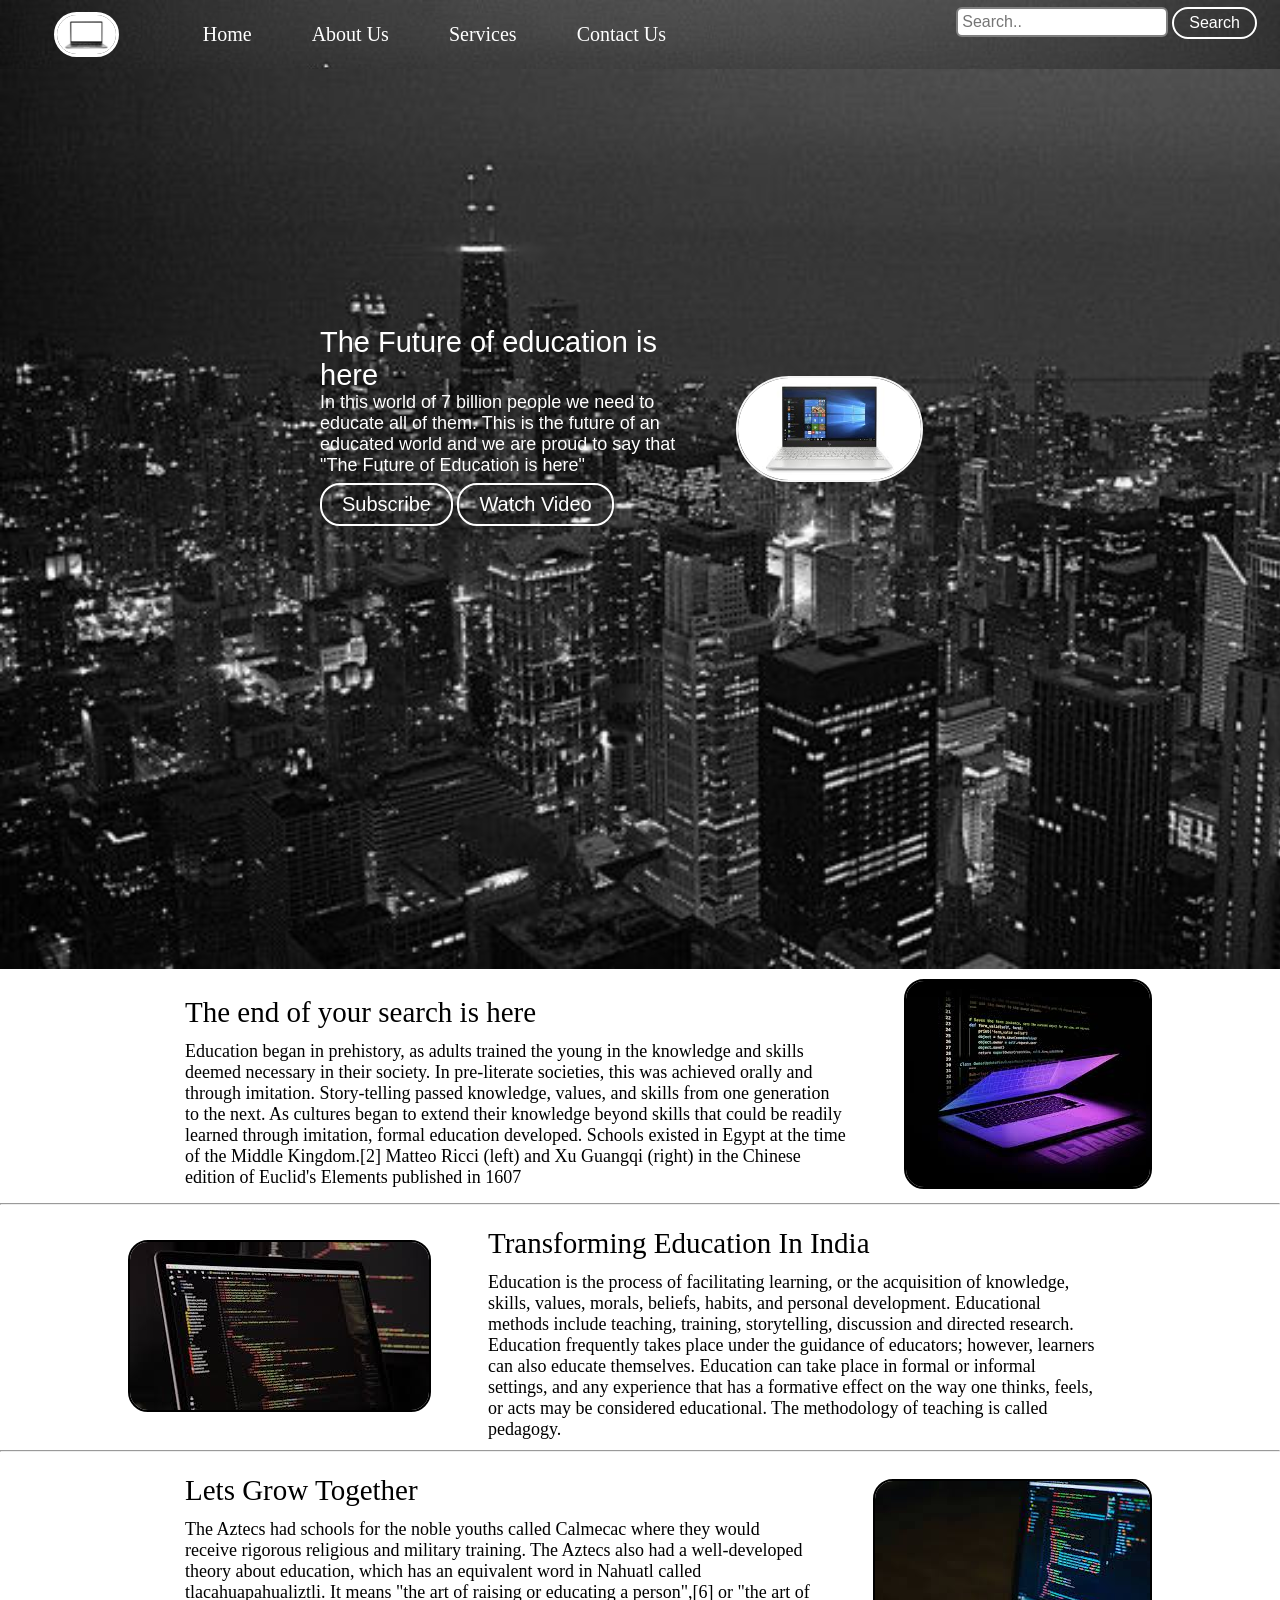
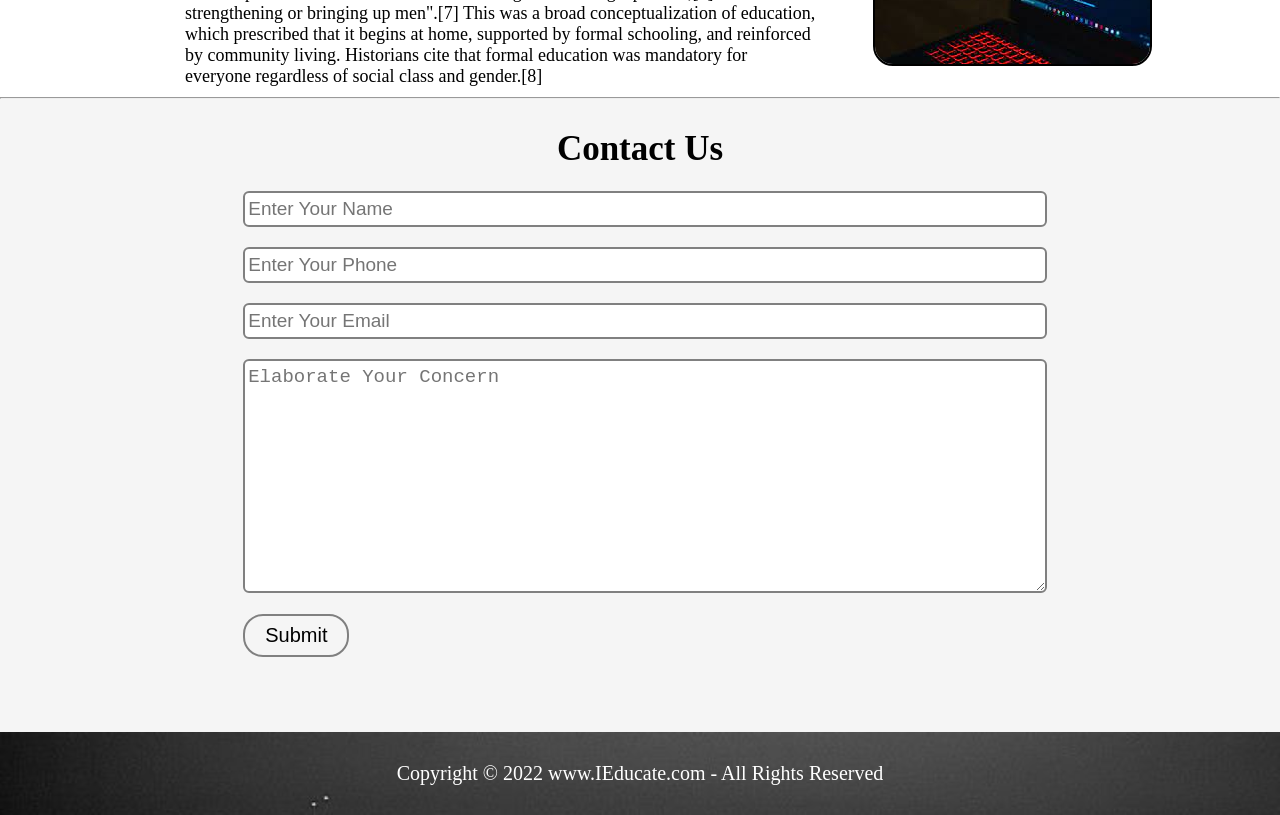
<file: Website 1/index.html>
<!DOCTYPE html>
<html lang="en">

<head>
    <meta charset="UTF-8">
    <meta http-equiv="X-UA-Compatible" content="IE=edge">
    <meta name="viewport" content="width=device-width, initial-scale=1.0">
    <title>IEducate - Transforming Online Education</title>
    <link rel="stylesheet" href="style.css">
    <link rel="stylesheet" href="responsive.css">
</head>

<body>
    <nav class="navbar background h-nav-resp">
        <ul class="nav-list v-class-resp">
            <div class="logo"><img src="img5.jpg" alt="Error Loading Image"></div>
            <li><a href="#home">Home</a></li>
            <li><a href="#about">About Us</a></li>
            <li><a href="#services">Services</a></li>
            <li><a href="#contact">Contact Us</a></li>
        </ul>
        <div class="rightnav v-class-resp">
            <input type="text" name="search" id="search" placeholder="Search..">
            <button class="btn btn-sm">Search</button>
        </div>
        <div class="burger">
            <div class="line"></div>
            <div class="line"></div>
            <div class="line"></div>
        </div>
    </nav>

    <section class="background firstSection">
        <div class="box-main">
            <div class="firstHalf">
                <p class="text-big">The Future of education is here</p>
                <p class="text-small">In this world of 7 billion people we need to educate all of them. This is the
                    future of an educated world and we are proud to say that "The Future of Education is here"</p>
                <div class="buttons">
                    <button class="btn">Subscribe</button>
                    <button class="btn">Watch Video</button>
                </div>
            </div>

            <div class="secondHalf">
                <img src="img.jpg" alt="Error Loading Image">
            </div>
        </div>
    </section>

    <section class="section">
        <div class="paras">
            <p class="sectionTag text-big">The end of your search is here</p>
            <p class="sectionSubTag text-small">Education began in prehistory, as adults trained the young in the
                knowledge and skills deemed necessary in their society. In pre-literate societies, this was achieved
                orally and through imitation. Story-telling passed knowledge, values, and skills from one generation to
                the next. As cultures began to extend their knowledge beyond skills that could be readily learned
                through imitation, formal education developed. Schools existed in Egypt at the time of the Middle
                Kingdom.[2]

                Matteo Ricci (left) and Xu Guangqi (right) in the Chinese edition of Euclid's Elements published in 1607
            </p>
        </div>
        <div class="thumbnail">
            <img src="img2.jpg" alt="Error Loading Image" class="imgFluid">
        </div>
    </section>
    <hr>

    <section class="section sectionLeft">
        <div class="paras">
            <p class="sectionTag text-big">Transforming Education In India</p>
            <p class="sectionSubTag text-small">Education is the process of facilitating learning, or the acquisition of
                knowledge, skills, values, morals, beliefs, habits, and personal development. Educational methods
                include teaching, training, storytelling, discussion and directed research. Education frequently takes
                place under the guidance of educators; however, learners can also educate themselves. Education can take
                place in formal or informal settings, and any experience that has a formative effect on the way one
                thinks, feels, or acts may be considered educational. The methodology of teaching is called pedagogy.
            </p>
        </div>
        <div class="thumbnail">
            <img src="img3.jpg" alt="Error Loading Image" class="imgFluid">
        </div>
    </section>
    <hr>

    <section class="section">
        <div class="paras">
            <p class="sectionTag text-big">Lets Grow Together</p>
            <p class="sectionSubTag text-small">The Aztecs had schools for the noble youths called Calmecac where they
                would receive rigorous religious and military training. The Aztecs also had a well-developed theory
                about education, which has an equivalent word in Nahuatl called tlacahuapahualiztli. It means "the art
                of raising or educating a person",[6] or "the art of strengthening or bringing up men".[7] This was a
                broad conceptualization of education, which prescribed that it begins at home, supported by formal
                schooling, and reinforced by community living. Historians cite that formal education was mandatory for
                everyone regardless of social class and gender.[8]</p>
        </div>
        <div class="thumbnail">
            <img src="img4.jpg" alt="Error Loading Image" class="imgFluid">
        </div>
    </section>
    <hr>
    <section class="contact" id="contact">
        <h1 style="text-align: center; padding-top: 30px; font-size: 35px;">Contact Us</h1>
        <div class="form">
            <input class="form-input" type="text" name="name" id="name" placeholder="Enter Your Name">
            <input class="form-input" type="text" name="phone" id="phone" placeholder="Enter Your Phone">
            <input class="form-input" type="text" name="email" id="email" placeholder="Enter Your Email">
            <textarea class="form-input" name="text" id="" cols="30" rows="10"
                placeholder="Elaborate Your Concern"></textarea>
            <button class="btn btn-dark">Submit</button>
        </div>
    </section>

    <footer>
        <p class="text-footer background">
            Copyright &copy; 2022 www.IEducate.com - All Rights Reserved
        </p>
    </footer>
    <script src="JavaScript.js"></script>
</body>

</html>
</file>
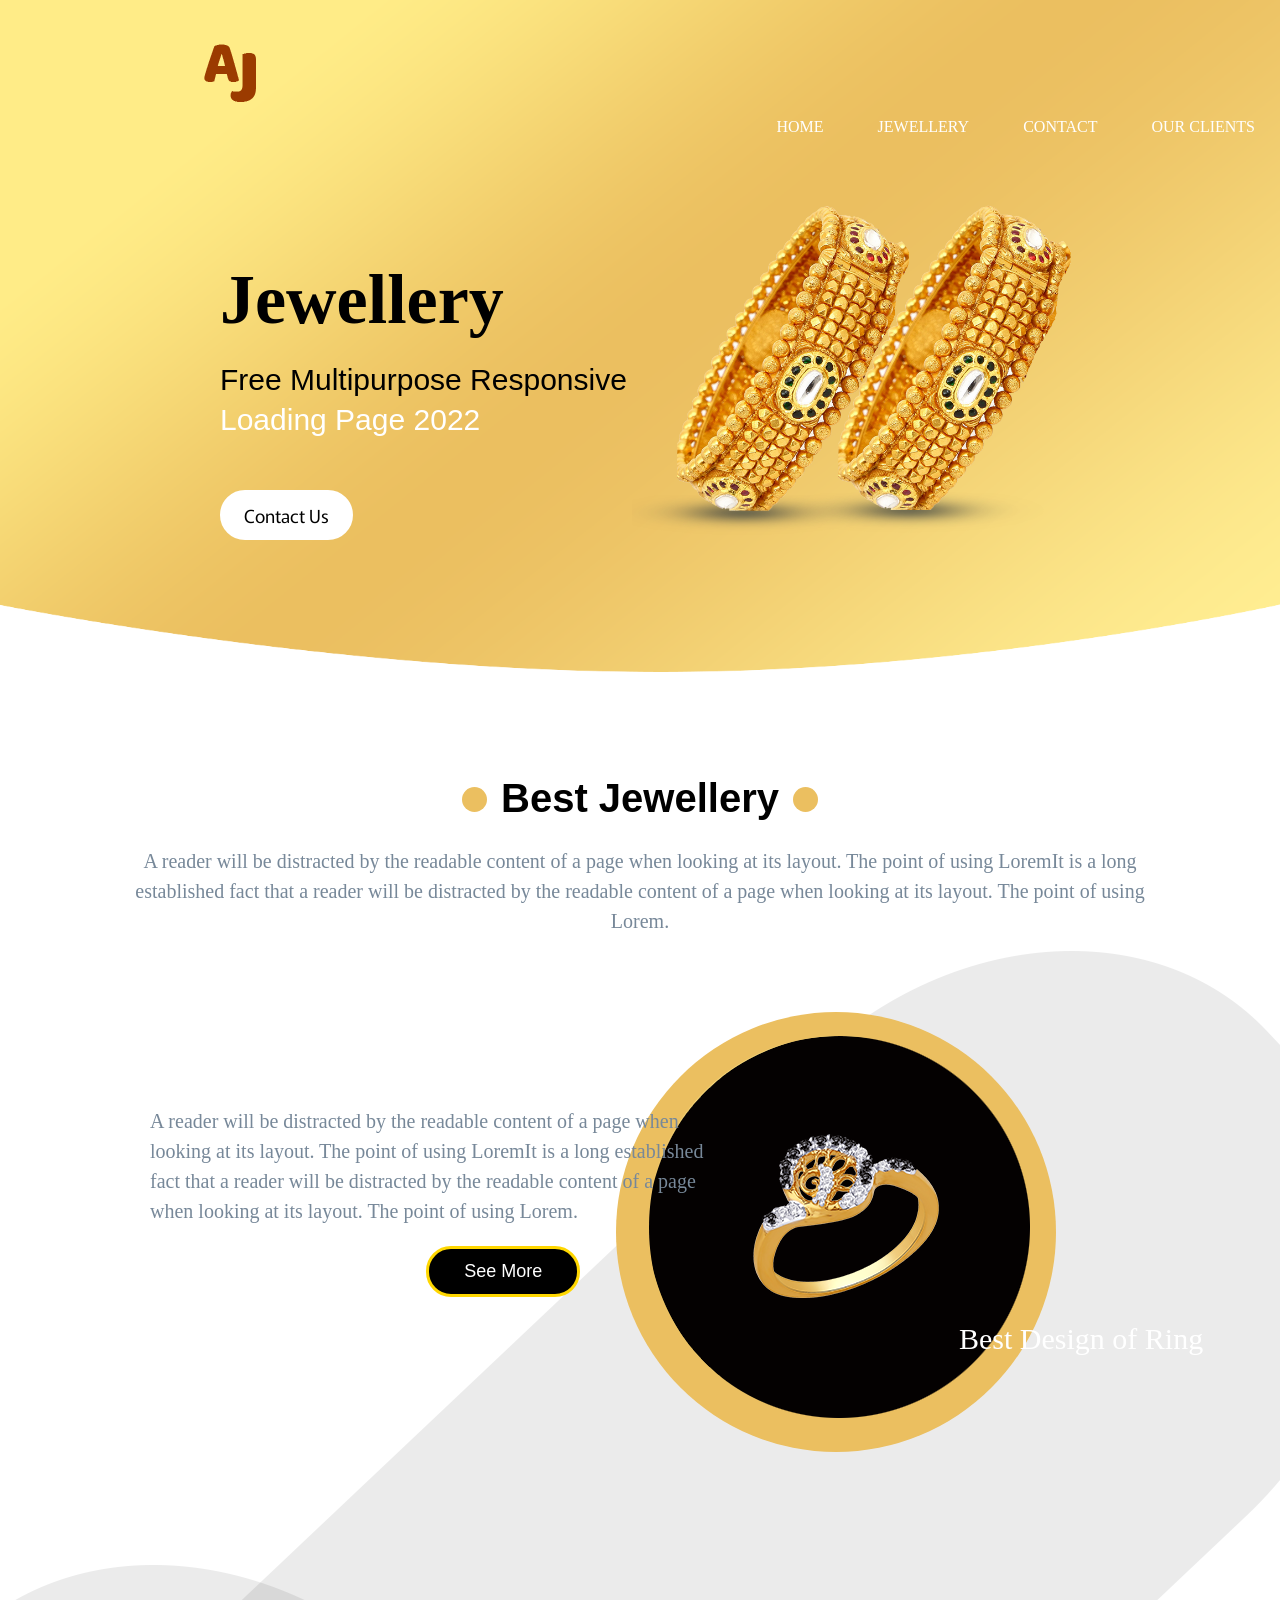
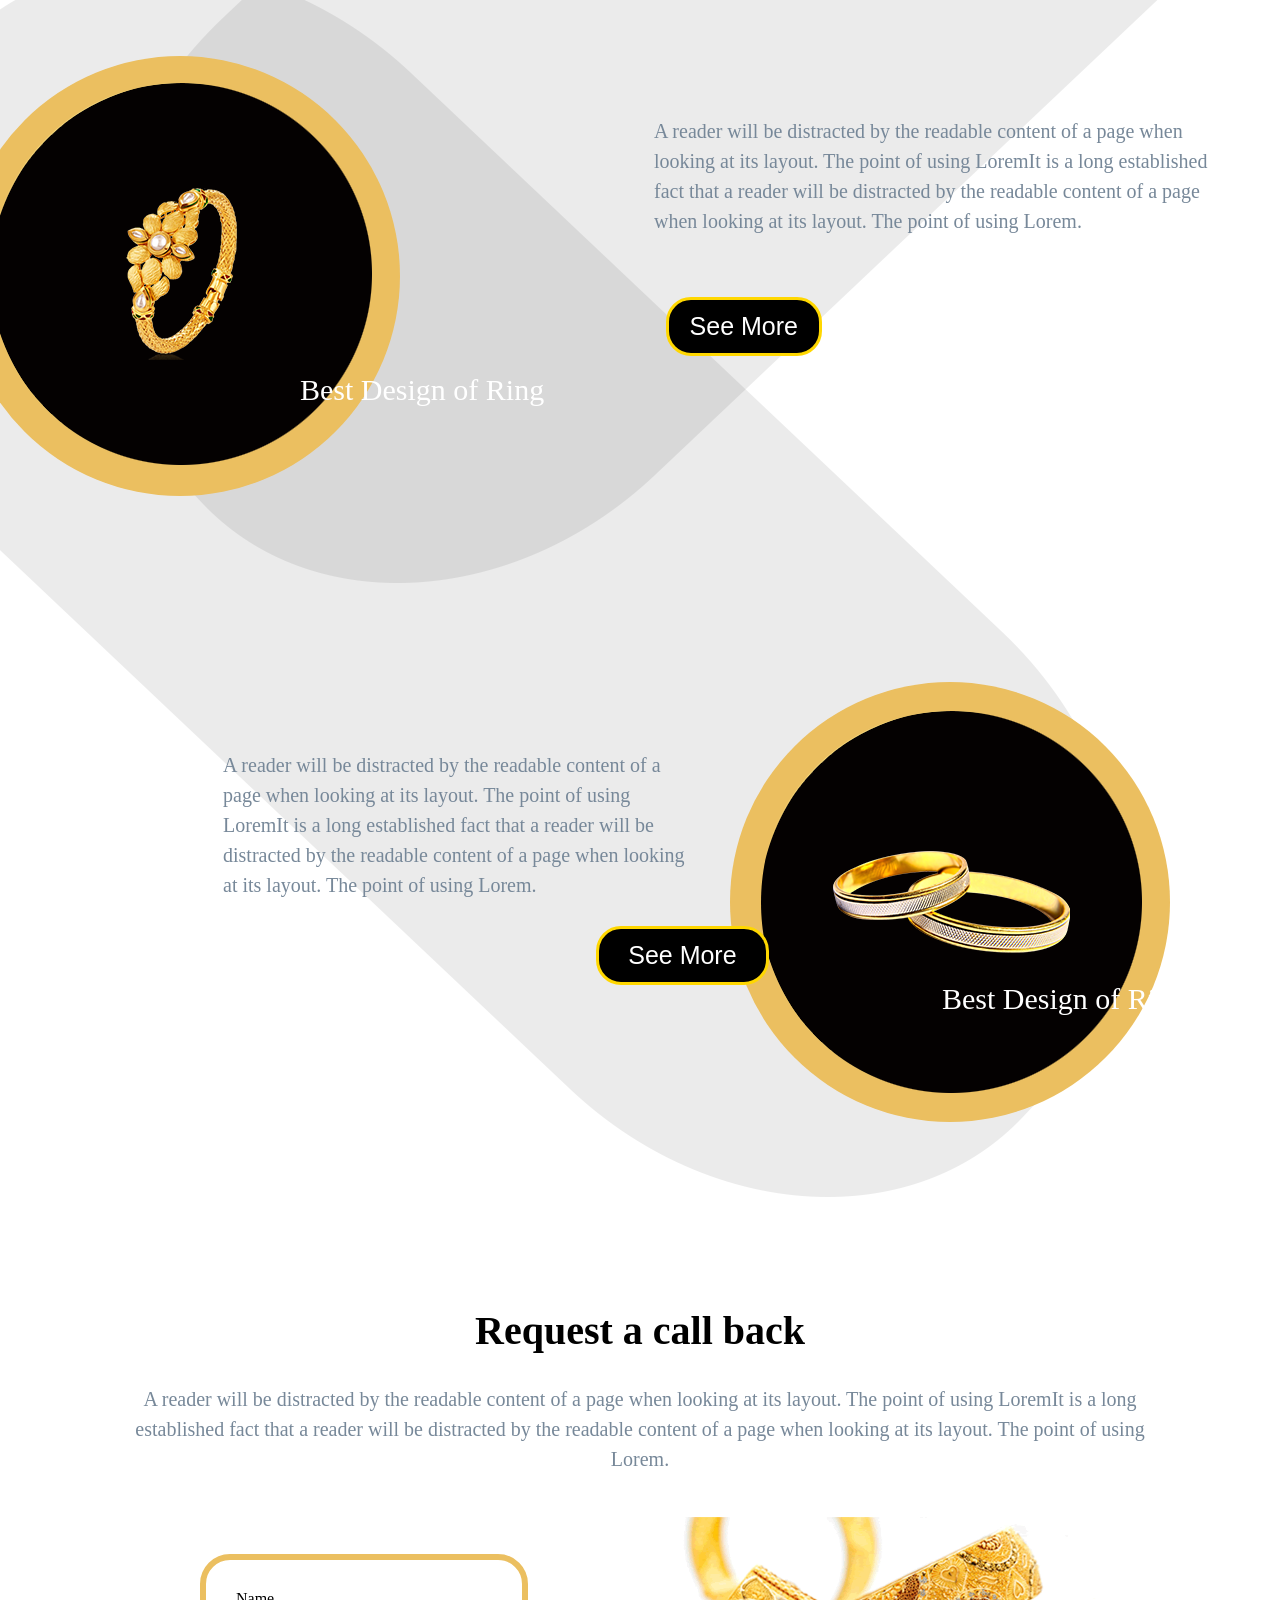
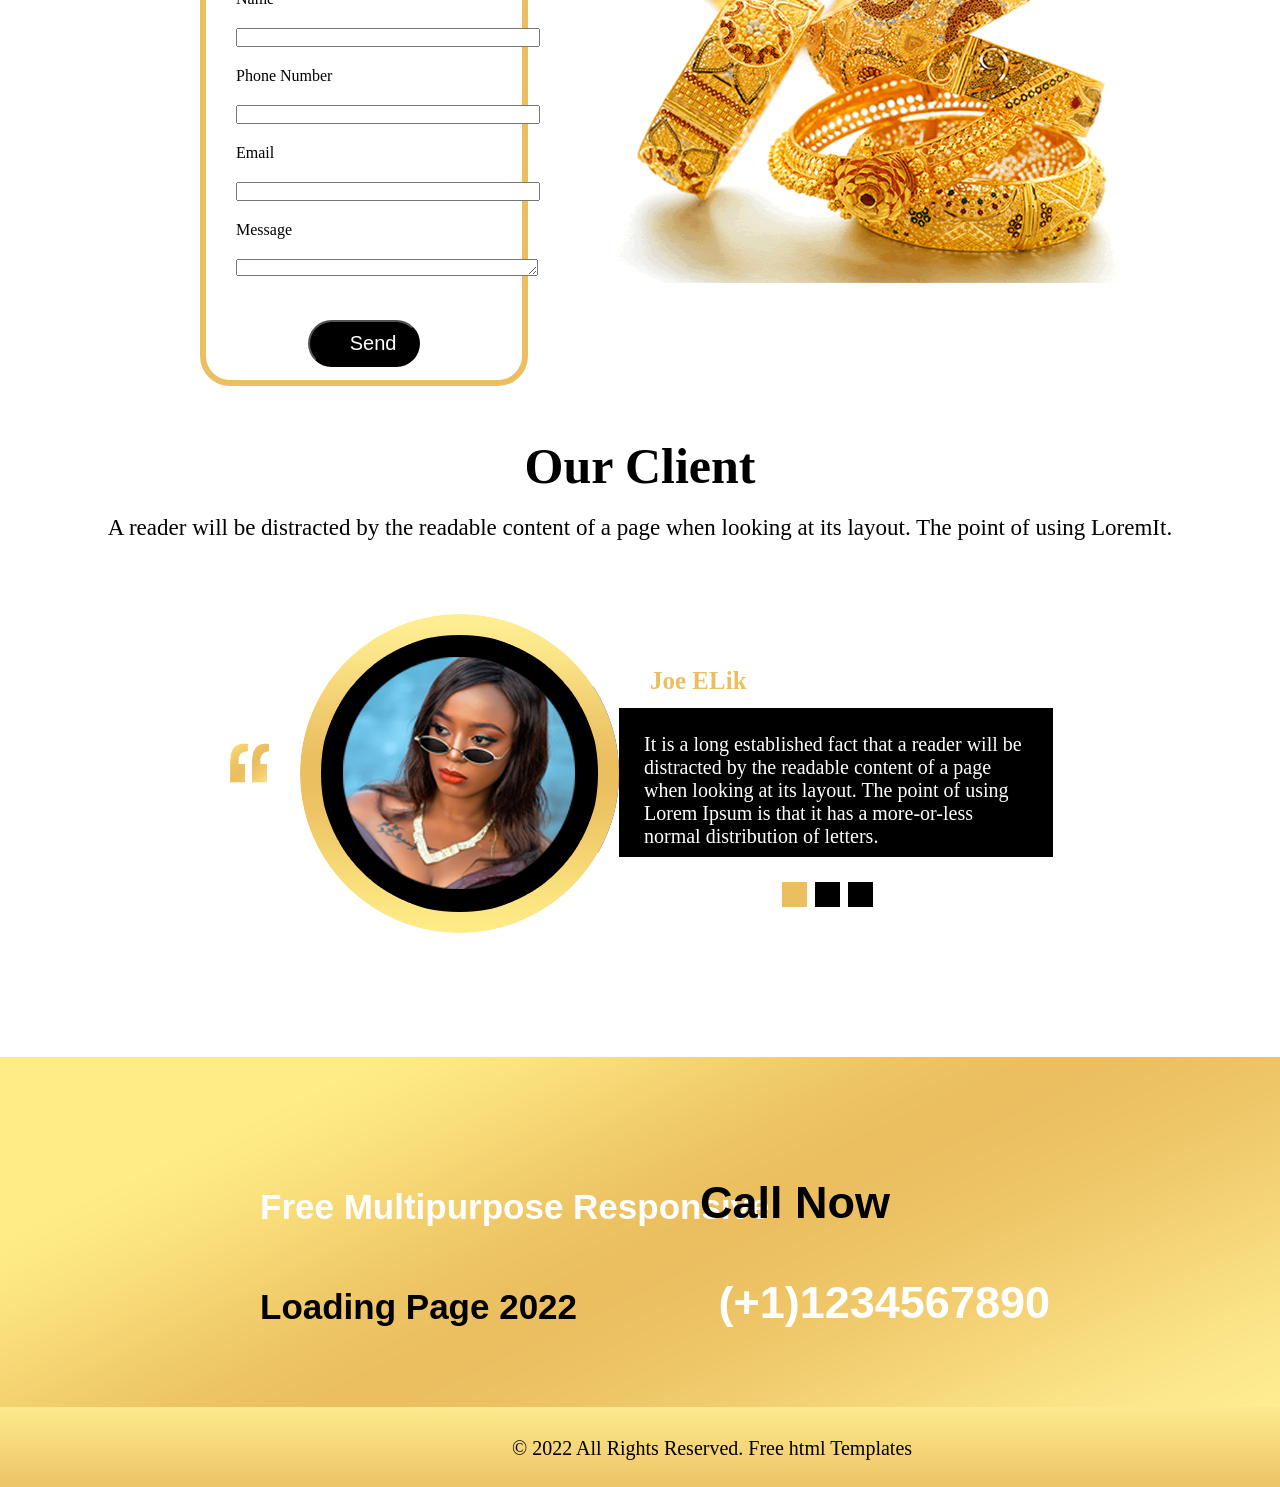
<file: Website 2/index.html>
<!DOCTYPE html>
<html lang="en">

<head>
    <meta charset="UTF-8">
    <meta http-equiv="X-UA-Compatible" content="IE=edge">
    <meta name="viewport" content="width=device-width, initial-scale=1.0">
    <title>Jewelery Shop</title>
    <link rel="icon" href="img.jpg">
    <link rel="stylesheet" href="CSS.css">
    <link rel="preconnect" href="https://fonts.googleapis.com">
    <link rel="preconnect" href="https://fonts.gstatic.com" crossorigin>
    <link
        href="https://fonts.googleapis.com/css2?family=Anton&family=Bebas+Neue&family=Bitter&family=Lato:wght@300&family=Montez&display=swap"
        rel="stylesheet">
    <link rel="preconnect" href="https://fonts.googleapis.com">
    <link rel="preconnect" href="https://fonts.gstatic.com" crossorigin>
    <link
        href="https://fonts.googleapis.com/css2?family=Anton&family=Bebas+Neue&family=Bitter&family=Lato:wght@300&family=Montez&family=Murecho:wght@300&family=Source+Serif+Pro:wght@300&display=swap"
        rel="stylesheet">
</head>

<body>
    <header>
        <img id="bg-img" src="banner1.png" alt="Yellow-Background-Image">
        <div class="navbar">
            <img id="logo" src="logo.png" alt="Logo-Image">
            <nav class="navs">
                <ul>
                    <li><a href="#">HOME</a></li>
                    <li><a href="#">JEWELLERY</a></li>
                    <li><a href="#">CONTACT</a></li>
                    <li><a href="#">OUR CLIENTS</a></li>
                </ul>
            </nav>
        </div>
        <div class="content-inside-header">
            <h1 class="h1">Jewellery</h1>
            <div class="paras">
                <p>Free Multipurpose Responsive</p>
                <p style="color: white;">Loading Page 2022</p>
            </div>
            <button class="btn">Contact Us</button>
        </div>
        <img id="bangle-img" src="img1.png" alt="Bangles-Image">
    </header>
    <section style="width: 100vw;">
        <div class="sec">
            <span class="dot"></span>
            <h2>Best Jewellery</h2>
            <span class="dot"></span>
        </div>
        <div class="cont">
            <p style="color: lightslategrey; line-height: 30px;">A reader will be distracted by the readable content of
                a page when looking at
                its layout. The point of using LoremIt is a long established fact that a reader will be distracted by
                the readable content of a page when looking at its layout. The point of using Lorem.
            </p>
        </div>
    </section>
    <section class="sect">
        <img class="croo-pic" src="croo.png" alt="Croo-Image">
        <span class="dot1"></span>
        <img class="ring-img1" src="beimg.png" alt="Ring-Image1">
        <div class="divs1">
            <p style="color: lightslategrey; line-height: 30px;">A reader will be distracted by the readable content of
                a page when looking at its layout. The point of using LoremIt is a long established fact that a reader
                will be distracted by the readable content of a page when looking at its layout. The point of using
                Lorem.</p>
        </div>
        <button class="btn1">See More</button>
        <div class="par1">
            <p>Best Design of Ring</p>
        </div>
        <img class="croo-pic1" src="croo1.png" alt="Croo-Image1">
        <span class="dot2"></span>
        <img class="ring-img2" src="beimg2.png" alt="Ring-Image2">
        <div class="divs2">
            <p style="color: lightslategrey; line-height: 30px;">A reader will be distracted by the readable content of
                a page when looking at its layout. The point of using LoremIt is a long established fact that a reader
                will be distracted by the readable content of a page when looking at its layout. The point of using
                Lorem.</p>
            <button class="btn2">See More</button>
            <div class="par2">
                <p>Best Design of Ring</p>
            </div>
            <span class="dot3"></span>
            <img class="ring-img3" src="beimg3.png" alt="Ring-Image3">
            <div class="divs3">
                <p style="color: lightslategrey; line-height: 30px;">A reader will be distracted by the readable content
                    of a page when looking at its layout. The point of using LoremIt is a long established fact that a
                    reader will be distracted by the readable content of a page when looking at its layout. The point of
                    using Lorem.</p>
            </div>
            <button class="btn3">See More</button>
            <div class="par3">
                <p>Best Design of Ring</p>
            </div>
        </div>
    </section>
    <section class="sec2">
        <h1 class="head1">Request a call back</h1>
        <div class="pa1">
            <p style="color: lightslategrey; line-height: 30px; text-align: center; font-size: 20px;">A reader will be
                distracted by the
                readable content
                of a page when looking at its layout. The point of using LoremIt is a long established fact that a
                reader will be distracted by the readable content of a page when looking at its layout. The point of
                using Lorem.</p>
        </div>
        <form class="form" action="no-backend.php">
            <label for="name">Name</label><br>
            <input style="margin: 20px 0px; width: 300px;" type="text" name="name" id="name"><br>
            <label for="">Phone Number</label><br>
            <input style="margin: 20px 0px; width: 300px;" type="number" name="Phone Number" id="Phone Number"><br>
            <label for="email">Email</label><br>
            <input style="margin: 20px 0px; width: 300px;" type="email" name="email" id="email"><br>
            <label for="">Message</label><br>
            <textarea style="margin: 20px 0px; width: 300px;" name="" id="" cols="1" rows="1"></textarea>
            <div style="text-align: center;">
                <button class="bt4">Send</button>
            </div>
        </form>
        <img class="bg-img2" src="cac.png" alt="Bangles-Image2">
    </section>
    <section class="sec3">
        <h1 style="text-align: center; font-size: 50px; margin-top: 50px; font-weight: bolder;">Our Client</h1>
        <div class="di2">
            <p style="font-size: 23px;">A reader will be distracted by the readable content of a page when looking at
                its layout. The point of using LoremIt.</p>
        </div>
        <div class="icon-img">
            <img src="icon_1.png" alt="Icon-Img">
        </div>
        <div class="dot4">
            <img src="clients.png" alt="Client-Img">
        </div>
        <div class="client">
            <h3 style="color: rgb(235, 191, 96); font-size: 25px;">Joe ELik</h3>
        </div>
        <div class="par4">
            <p style="font-size: 20px;">It is a long established fact that a reader will be distracted by the readable
                content of a page when looking at its layout. The point of using Lorem Ipsum is that it has a
                more-or-less normal distribution of letters.</p>
        </div>
        <div class="spans">
            <span class="span" style="background-color: rgb(235, 191, 96);"></span>
            <span class="span"></span>
            <span class="span"></span>
        </div>
    </section>

    <footer style="position: relative;">
        <div class="banner-img2">
            <img class="img5" src="banner2.png" alt="Banner-Img">
        </div>
        <h2 class="head2">Free Multipurpose Responsive</h2>
        <h2 class="head3">Call Now</h2>
        <h2 class="head4">Loading Page 2022</h2>
        <h2 class="head5">(+1)1234567890</h2>
        <img class="slip" style="width: 100vw; height: 80px;" src="cop.jpg" alt="Slip-Image">
        <p class="copy">© 2022 All Rights Reserved. Free html Templates</p>
    </footer>
</body>

</html>
</file>
<file: Website 1/style.css>
*{
    margin: 0px;
    padding: 0px;
}

html{
    scroll-behavior: smooth;
}

.navbar{
    display: flex;
    position: sticky;
    top: 0px;
    cursor: pointer;
}

.nav-list{
    /* background-color: black; */
    width: 70%;
    display: flex;
}

.nav-list li{
    list-style: none;
    padding: 23px 30px;
}

.nav-list li a{
    text-decoration: none;
    color: white;
    font-size: 20px;
}

.nav-list li a:hover{
    color: gray;
}

.rightnav{
    /* background-color: violet; */
    width: 30%;
    text-align: right;
    padding: 0px 23px;
}

.rightnav input{
    padding: 4px;
    font-size: 16px;
    border: 2px solid grey;
    border-radius: 6px;
}

.logo{
    width: 20%;
    display: flex;
    justify-content: center;
    align-items: center;
}

.logo img{
    width: 34%;
    border-radius: 45px;
    border: 3px solid white;
    margin: 5px 0px;
}

.background{
    background: url(bg.jpg);
    background-repeat: no-repeat;
    background-size: cover;
    background-blend-mode: darken;
}

.firstSection{
    height: 100vh;
    color: white;
}

.box-main{
    display: flex;
    justify-content: center;
    align-items: center;
    font-family: 'Segoe UI', Tahoma, Geneva, Verdana, sans-serif;
    max-width: 50%;
    margin: auto;
    height: 80%;
}

.firstHalf{
    width: 80%;
    display: flex;
    flex-direction: column;
    justify-content: center;
}

.secondHalf{
    width: 55%;
}

.secondHalf img{
    width: 70%;
    border: 2px solid whitesmoke;
    border-radius: 60px;
    display: block;
    margin: auto;
}

.text-big{
    font-size: 29px;
}

.text-small{
    font-size: 18px;
}

.btn{
    padding: 8px 20px;
    margin: 7px 0px;
    border: 2px solid white;
    border-radius: 20px;
    background: none;
    color: white;
    cursor: pointer;
    font-size: 20px;
}

.btn-sm{
    padding: 5px 15px;
    vertical-align: middle;
    font-size: 16px;
}

.section{
    display: flex;
    max-width: 80%;
    align-items: center;
    justify-content: space-evenly;
    margin: auto;
    padding: 10px;
}

.sectionTag{
    padding: 12px 0px;
}

.sectionLeft{
    flex-direction: row-reverse;
}

.paras{
    padding: 0px 57px;
}

.thumbnail img{
    border: 2px solid black;
    border-radius: 20px;
}

.contact{
    background-color: #f5f5f5;
    height: 633px;
}

.form{
    max-width: 62%;
    margin: 12px auto;
}

.form-input{
    width: 100%;
    font-size: 19px;
    border: 2px solid gray;
    border-radius: 6px;
    margin: 10px 0px;
    padding: 5px 3px;
}

.btn-dark{
    color: black;
    border: 2px solid gray;
}

footer p{
    text-align: center;
    font-size: 20px;
    padding: 30px 0px;
    color: white;
}

.burger{
    display: none;
    position: absolute;
    cursor: pointer;
    right: 4%;
    top: 10px;
}

.line{
    width: 33px;
    background-color: white;
    height: 4px;
    margin: 5px 3px;
}
</file>
<file: Website 1/responsive.css>
@media only screen and (max-width: 1060px) {
    .nav-list{
        flex-direction: column;
        align-items: center;
    }
    .navbar{
        flex-direction: column;
        align-items: center;
        justify-content: center;
        transition: all 0.7s ease-out;
        height: 450px;
    }
    .rightnav{
        text-align: center;
    }
    .rightnav input{
        width: 100%;
    }
    .burger{
        display: block;
    }
    .h-nav-resp{
        height: 56px;
    }
    .v-class-resp{
        opacity: 0;
    }
    .box-main{
        flex-direction: column-reverse;
        max-width: 100%;
    }
    .section{
        flex-direction: column-reverse;
    }
    .text-big{
        text-align: center;
    }
    .text-small{
        text-align: center;
    }
    .buttons{
        text-align: center;
    }
    .paras{
        padding: 0px;
    }
}
</file>
<file: Website 2/CSS.css>
/* ********************** SETTING MARGIN AND PADDING TO 0 ******************** */
*{
    margin: 0;
    padding: 0;
}

/* ********************** BACKGROUND IMAGE ******************** */
#bg-img{
    height: 42em;
    width: 100vw;
    position: relative;
}

/* ********************** SETTING UP THE NAVBAR ******************** */

.navbar{
    position: absolute;
    top: 40px;
    left: 200px;
}

.navs{
    float: right;
    margin-left: 550px;
    display: inline;
}

.navs ul{
    margin-top: 8px;
}

.navs ul li{
    list-style: none;
    display: inline;
    padding: 25px;
}

.navs a{
    text-decoration: none;
    color: white;
}

.navs a:hover{
    color: black;
}

/* ********************** CONTENT INSIDE HEADER ******************** */
.content-inside-header{
    position: absolute;
    top: 240px;
    padding: 0px 20px;
    left: 200px;
    line-height: 120px;
    width: 80%;
}

.h1{
    font-size: 70px;
    font-family: inherit;
}

.paras p{
    font-weight: bold;
    font-size: 30px;
    line-height: 40px;
    font-weight: normal;
    font-family: 'Franklin Gothic Medium', 'Arial Narrow', Arial, sans-serif;
}

.btn{
    padding: 10px 15px;
    font-size: 18px;
    width: 13%;
    border-radius: 25px;
    border: 2px solid white;
    margin-top: 50px;
    background-color: white;
    font-family: 'Murecho', sans-serif;
}

#bangle-img{
    position: absolute;
    top: 22%;
    width: 35%;
    right: 200px;
}

/* ********************** SECTION ******************** */

.sec{
    margin: 100px 0px 0px;
    text-align: center;
}

.dot{
    height: 25px;
    width: 25px;
    background-color: rgb(235, 191, 96);
    border-radius: 50%;
    display: inline-block;
}

h2{
    display: inline-block;
    margin: 0px 10px;
    font-size: 40px;
    font-family: 'Segoe UI', Tahoma, Geneva, Verdana, sans-serif;
}

.cont{
    text-align: center;
    width: 80%;
    margin: 25px auto 0px;
    font-size: 20px;
}

.croo-pic{
    margin: 15px 0px 0px 100px;
}

.sect{
    position: relative;
}

.ring-img1{
    position: absolute;
    right: 250px;
    top: 100px;
}

.dot1{
    height: 440px;
    width: 440px;
    background-color: rgb(235, 191, 96);
    border-radius: 50%;
    display: inline-block;
    position: absolute;
    right: 224px;
    top: 76px;
}

.divs1{
    height: 300px;
    position: absolute;
    top: 170px;
    left: 150px;
    width: 45%;
    font-size: 20px;
}

.btn1{
    position: absolute;
    top: 290px;
    right: 700px;
    padding: 12px 16px;
    font-size: 18px;
    width: 12%;
    border-radius: 25px;
    border: 3px solid gold;
    color: white;
    margin-top: 20px;
    background-color: black;
}

.croo-pic1{
    position: absolute;
    top: 629px;
    right: 155px;
}

.dot2{
    height: 440px;
    width: 440px;
    background-color: rgb(235, 191, 96);
    border-radius: 50%;
    display: inline-block;
    position: absolute;
    right: 880px;
    top: 720px;
}

.ring-img2{
    position: absolute;
    top: 747px;
    right: 908px;
}

.divs2{
    height: 300px;
    position: absolute;
    top: 780px;
    left: 654px;
    width: 45%;
    font-size: 20px;
}

.btn2{
    position: absolute;
    bottom: 60px;
    left: 12px;
    padding: 12px 16px;
    font-size: 25px;
    width: 27%;
    border-radius: 25px;
    border: 3px solid gold;
    color: white;
    margin-top: 20px;
    background-color: black;
}

.dot3{
    height: 440px;
    width: 440px;
    background-color: rgb(235, 191, 96);
    border-radius: 50%;
    display: inline-block;
    position: absolute;
    right: 60px;
    top: 566px;
}

.ring-img3{
    position: absolute;
    top: 595px;
    right: 88px;
}

.divs3{
    height: 300px;
    position: absolute;
    top: 634px;
    left: -431px;
    width: 81%;
    font-size: 20px;
}

.btn3{
    position: absolute;
    top: 790px;
    left: -58px;
    padding: 12px 16px;
    font-size: 25px;
    width: 30%;
    border-radius: 25px;
    border: 3px solid gold;
    color: white;
    margin-top: 20px;
    background-color: black;
}

.par1{
    font-size: 30px;
    color: white;
    position: absolute;
    left: 300px;
    bottom: 180px;
    z-index: 2;
}

.par2{
    font-size: 30px;
    color: white;
    position: absolute;
    left: 305px;
    bottom: 660px;
    width: 50%;
}

.par3{
    font-size: 30px;
    color: white;
    position: absolute;
    left: 288px;
    bottom: -600px;
    width: 50%;
}

.sec2{
    position: relative;
    top: 700px;
    height: 700px;
    margin: 20px auto;
    width: 100vw;
}

.head1{
    text-align: center;
    font-size: 40px;
    font-weight: bolder;
}

.pa1{
    width: 80%;
    margin: 30px auto;
}

.form{
    margin: 80px 200px;
    border: 6px solid rgb(235, 191, 96);
    border-radius: 30px;
    width: 20%;
    height: 360px;
    padding: 30px;
}

.bt4{
    width: 44%;
    border-radius: 30px;
    font-size: 20px;
    background-color: black;
    color: white;
    padding: 10px 40px;
    margin-top: 20px;
}

.bg-img2{
    position: absolute;
    top: 210px;
    right: 150px;
    width: 40%;
}

.sec3{
    height: 550px;
    width: 100vw;
    position: relative;
    top: 680px;
}

.di2{
    text-align: center;
    margin-top: 20px;
}

.icon-img{
    position: absolute;
    bottom: 200px;
    left: 230px;
}

.dot4{
    position: absolute;
    left: 300px;
    bottom: 50px;
}

.par4{
    width: 30%;
    height: 18%;
    background-color: black;
    color: white;
    padding: 25px;
    position: absolute;
    bottom: 130px;
    left: 619px;
}

.client{
    position: absolute;
    left: 650px;
    top: 230px;
}

.spans{
    height: 50px;
    width: 140px;
    position: absolute;
    right: 360px;
    bottom: 65px;

}

.span{
    height: 25px;
    width: 25px;
    background-color: black;
    display: inline-block;
    margin: 10px 2px;
}

.banner-img2{
    position: absolute;
    height: 400px;
    top: 750px;
}

/* ********************** FOOTER ******************** */


.img5{
    width: 100vw;
    height: 400px;
}

.foot{
    position: absolute;
    /* top: 900px; */
    width: 100vw;
    text-align: center;
}

.head2{
    position: absolute;
    font-size: 35px;
    top: 880px;
    left: 250px;
    color: white;
}

.head3{
    position: absolute;
    font-size: 45px;
    top: 870px;
    right: 380px;
}

.head4{
    position: absolute;
    font-size: 35px;
    top: 980px;
    left: 250px;
}

.head5{
    position: absolute;
    font-size: 45px;
    top: 970px;
    right: 220px;
    color: white;
}

.slip{
    position: absolute;
    top: 1100px;
}

.copy{
    font-size: 20px;
    position: absolute;
    top: 1130px;
    left: 40%;
}
</file>
